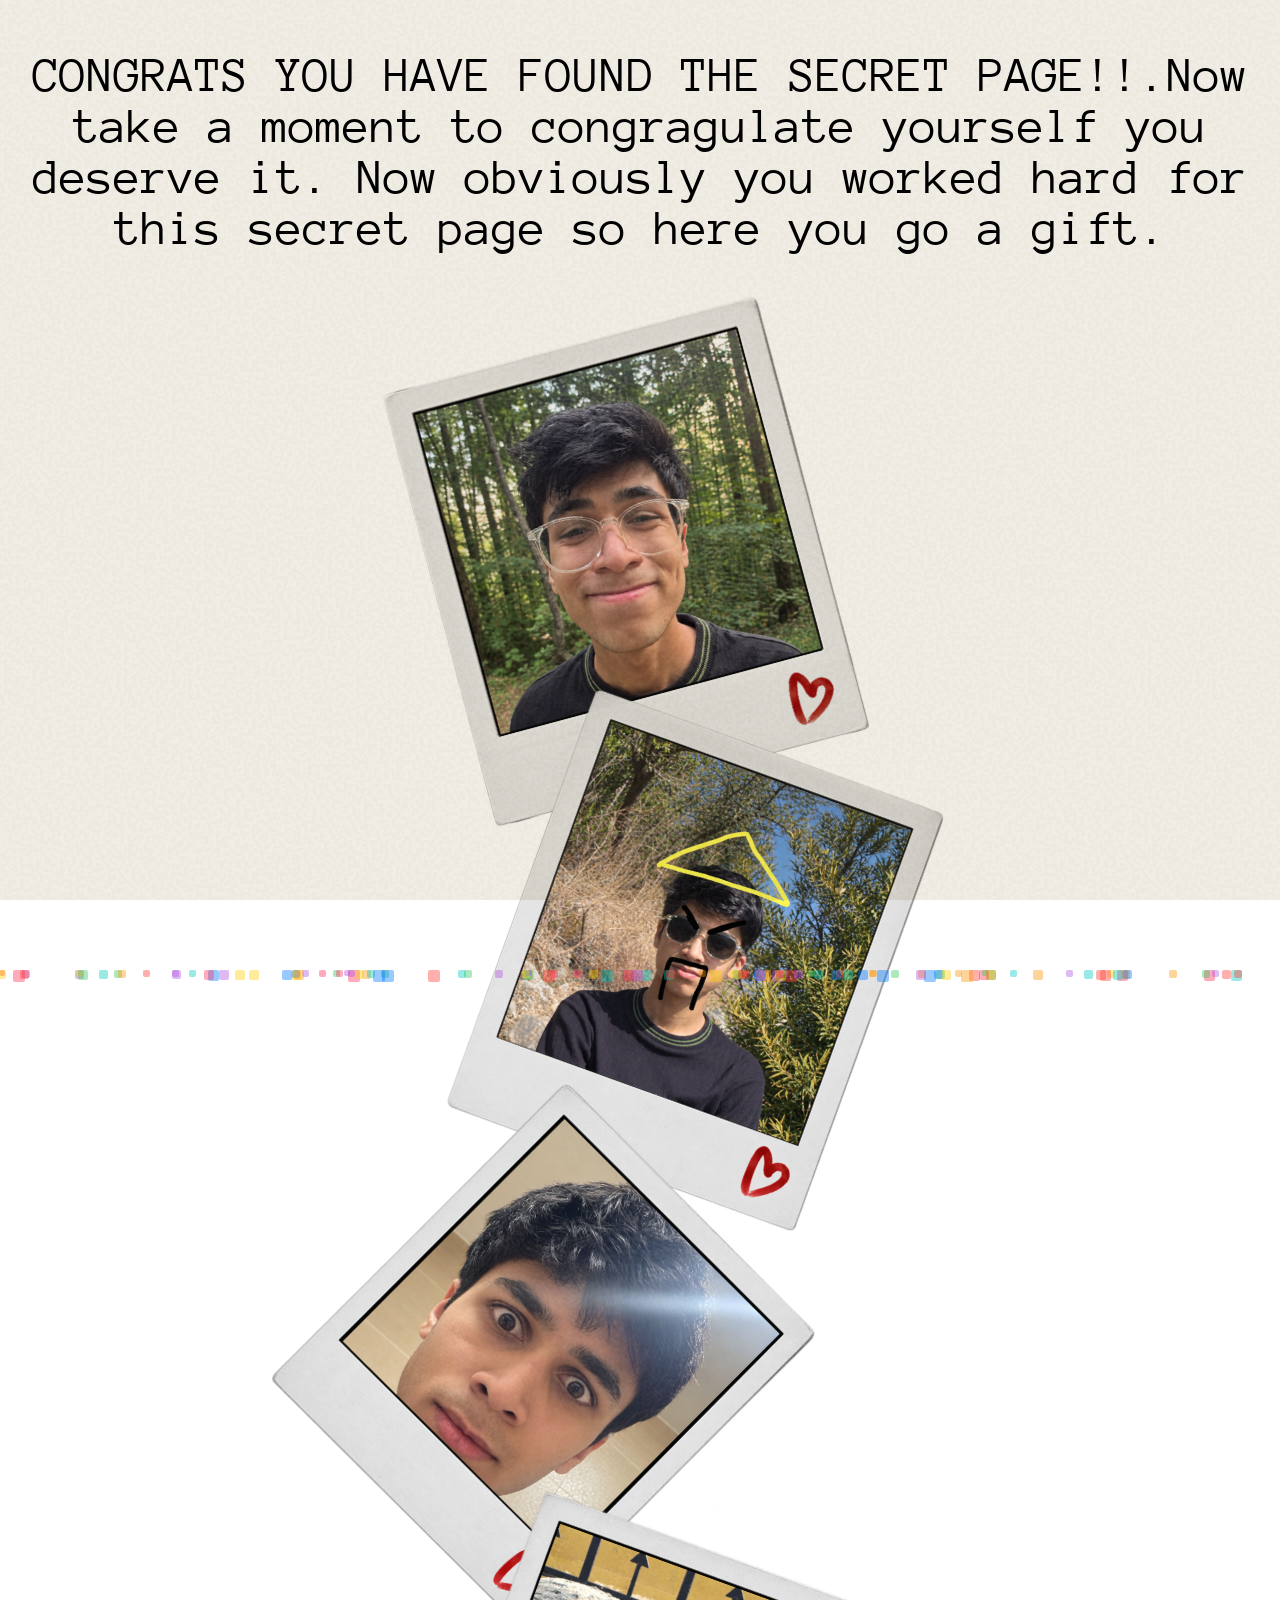
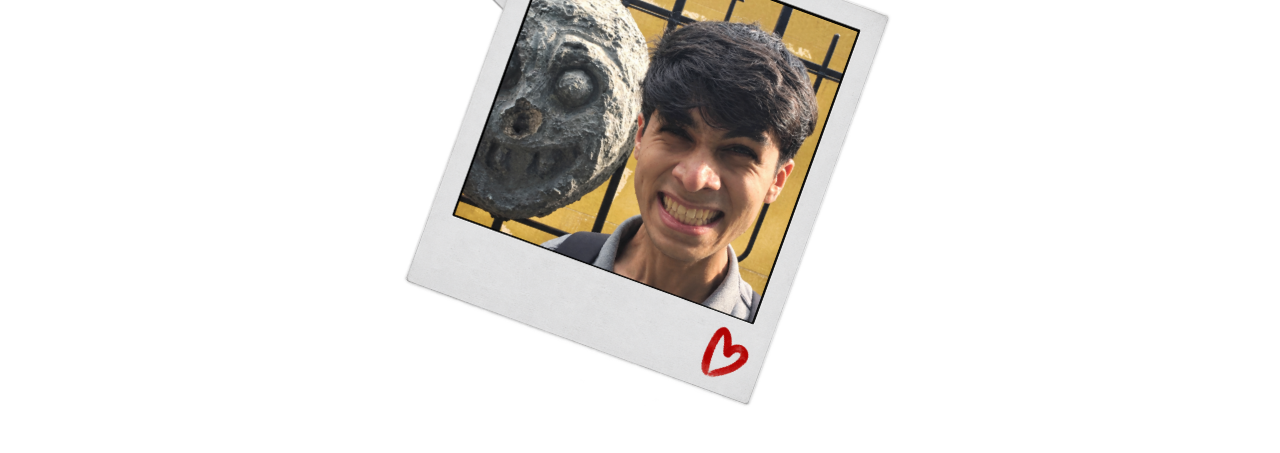
<file: secret-page.html>
<!DOCTYPE html>
<html>
  <head>
		<title>Shhhh secret page</title>
		<link rel="stylesheet" href="secret-page.css">
		<link rel="preconnect" href="https://fonts.googleapis.com">
<link rel="preconnect" href="https://fonts.gstatic.com" crossorigin>
<link href="https://fonts.googleapis.com/css2?family=Anonymous+Pro:ital,wght@0,400;0,700;1,400;1,700&family=Montserrat:ital,wght@0,100..900;1,100..900&family=Pixelify+Sans:wght@400..700&family=Playfair+Display:ital,wght@0,400..900;1,400..900&display=swap" rel="stylesheet">
	</head>
	<body>
		<div class="noise-overlay" aria-hidden="true"></div>
    <div class="page-1">
			<p class="congrats">CONGRATS YOU HAVE FOUND THE SECRET PAGE!!.Now take a moment to congragulate yourself you deserve it. Now obviously you worked hard for this secret page so here you go a gift.</p>
		</div>
		<div class="images-page">
    <img class="pfp" src="./images/jungle-umer.png">
		<img class="pfp-2" src="./images/chinese-umer.png">
		<img class="pfp-3" src="./images/bathrooom-umer.png">
		<img class="pfp-4" src="./images/crazy-umer.png">
		</div>
		<script>
			const CONFETTI_COLORS = ["#ff3b30", "#ff9500", "#ffcc00", "#34c759", "#00c7be", "#007aff", "#af52de", "#ff2d55"];
			const PIECE_COUNT = 120;

			function rand(min, max) {
				return Math.random() * (max - min) + min;
			}

			for (let i = 0; i < PIECE_COUNT; i++) {
				const piece = document.createElement("div");
				piece.className = "confetti";

				const size = rand(6, 12);
				const duration = rand(3, 7);
				const delay = rand(0, 4);

				piece.style.left = rand(-5, 105) + "vw";
				piece.style.width = size + "px";
				piece.style.height = size + "px";
				piece.style.background = CONFETTI_COLORS[Math.floor(Math.random() * CONFETTI_COLORS.length)];
				piece.style.animationDuration = duration + "s";
				piece.style.animationDelay = "-" + delay + "s";

				document.body.appendChild(piece);
			}
		</script>
	</body>
</html>
</file>
<file: secret-page.css>
.body{
	margin: 0;
  width: 100%;
  max-width: 100%;
	min-height: 100vh;
	min-height: 100svh;
	min-height: 100dvh;
	background-color: #dad2bfa6; 
  overflow-x: clip;
  font-family: 'Anonymous pro', sans-serif;
  -webkit-tap-highlight-color: transparent;
}

.noise-overlay {
	position: fixed;
	top: 0;
	left: 0;
	width: 100%;
	height: 100%;
	height: 100dvh;
	pointer-events: none;
	background-image: url("./images/noise-smooth.png");
	opacity: 0.4;
  z-index: 30000;
	mix-blend-mode: multiply;
	animation: noiseAnimation 0.25s steps(2) infinite;
}

@keyframes noiseAnimation {
  0%   { background-position: 0 0; }
  25%  { background-position: -40px 30px; }
  50%  { background-position: 55px -25px; }
  75%  { background-position: 20px 60px; }
  100% { background-position: 0 0; }
}

.confetti {
  position: fixed;
  top: -20px;
  z-index: 50000;
  pointer-events: none;
  border-radius: 2px;
  animation: confetti-fall linear forwards;
}

@keyframes confetti-fall {
  0% {
    transform: translateY(0) rotate(0deg);
    opacity: 1;
  }
  100% {
    transform: translateY(110vh) rotate(720deg);
    opacity: 0.4;
  }
}

.congrats{
	font-size: 50px;
	text-align: center;
	font-family: 'Anonymous Pro', sans-serif;
	animation: fadein 2s ease-in-out forwards;
}

@keyframes fadein{
	from{
		opacity: 0
	} to 
	{opacity: 1
	}
}


.images-page{
	margin-left: 33%;
	margin-right: 33%;
	overflow: hidden;
}

.pfp{
	height: 500px;
	width: 400px;
	object-fit: cover;
	position: absolute;
		transform: rotate(-15deg);
}

.pfp-2{
	height: 500px;
	width: 400px;
	object-fit: cover;
	position: absolute;
	top: 700px;
	left: 500px;
	transform: rotate(20deg);
}

.pfp-3{
		height: 500px;
	width: 400px;
	object-fit: cover;
	position: absolute;
	top: 1100px;
	left: 350px;
	transform: rotate(45deg);
}


.pfp-4{
		height: 500px;
	width: 400px;
	object-fit: cover;
	position: absolute;
	top: 1500px;
	left: 450px;
	transform: rotate(20deg);
}
</file>
